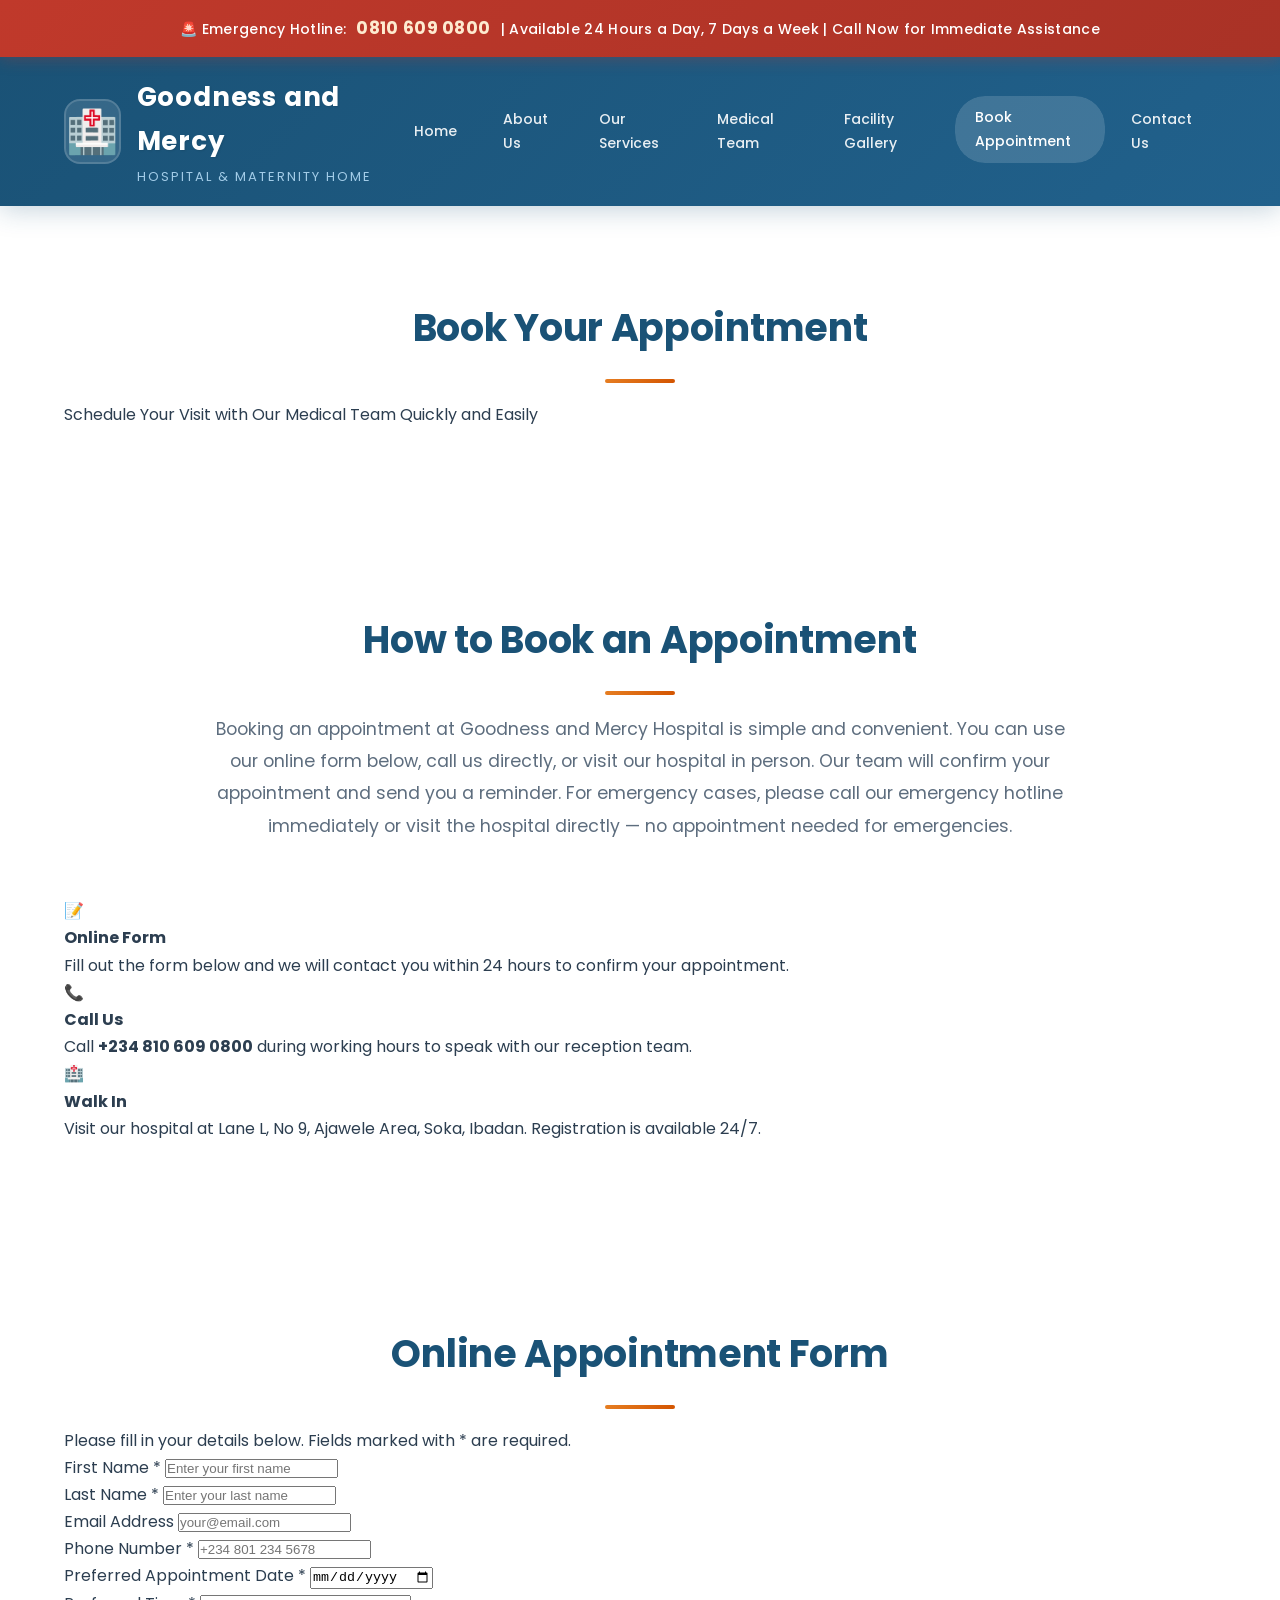
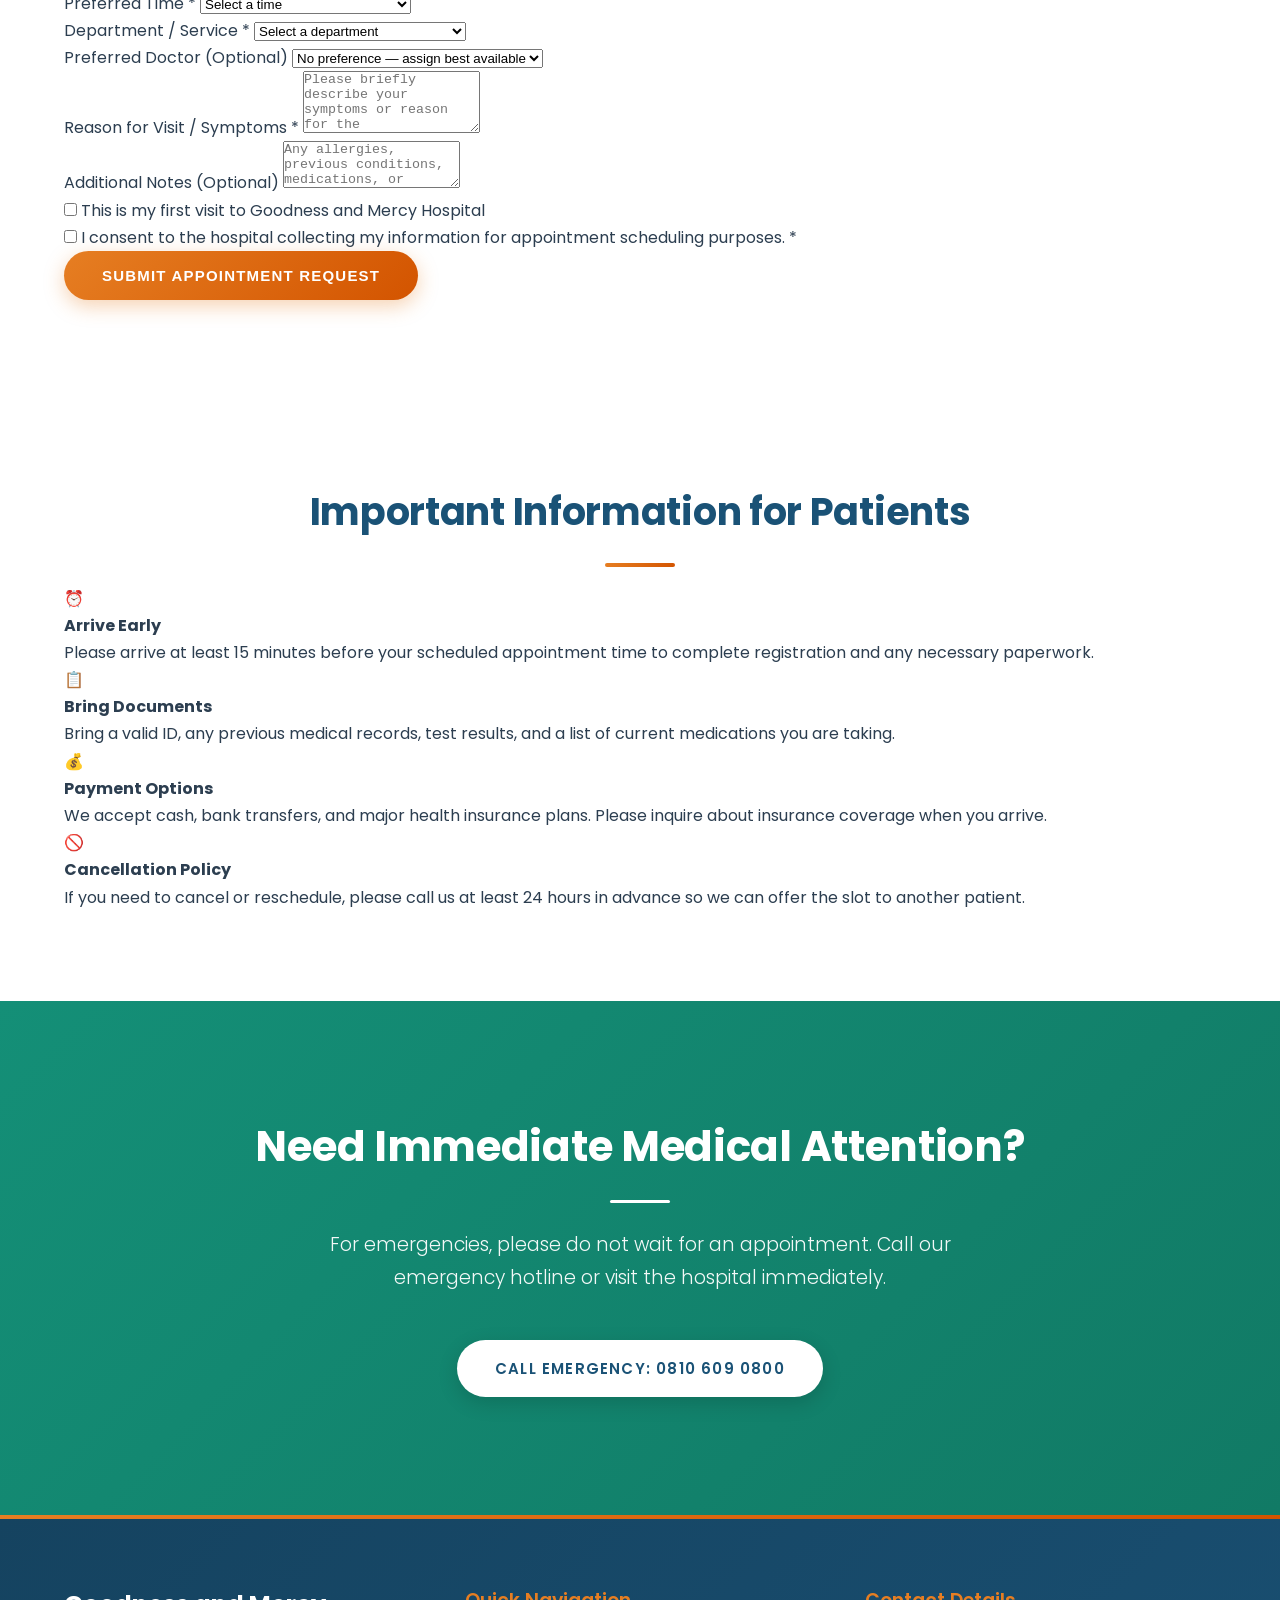
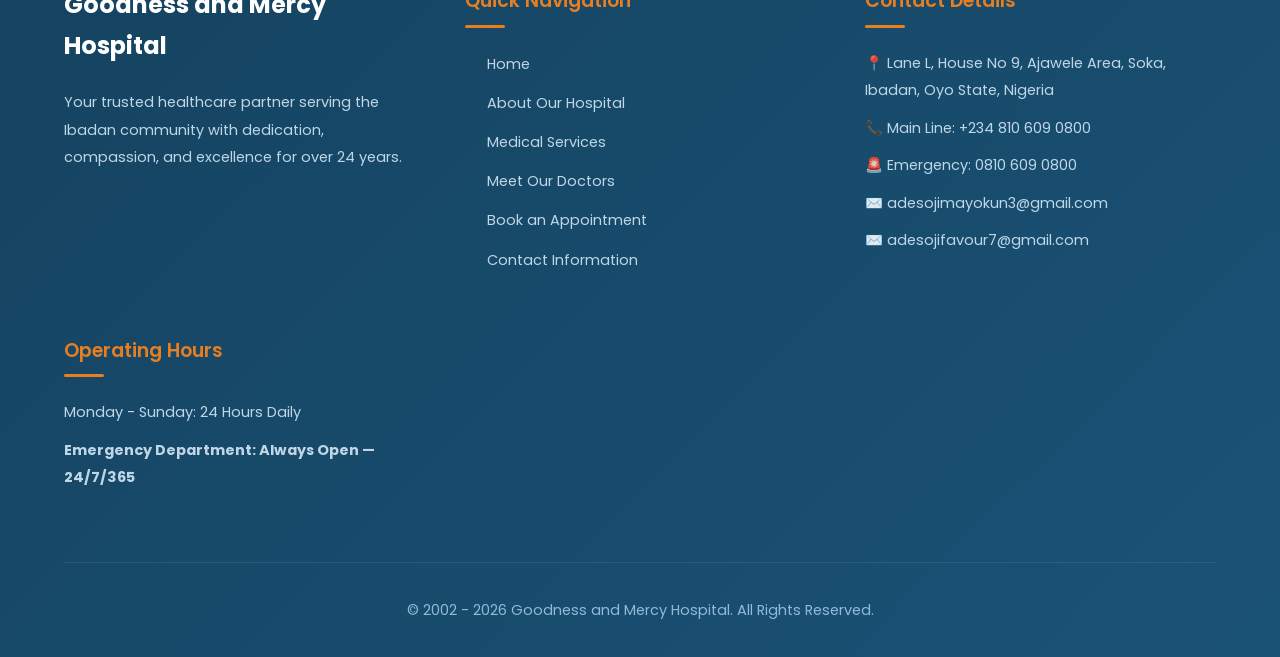
<file: appointment.html>
<!DOCTYPE html>
<html lang="en">
<head>
    <meta charset="UTF-8">
    <meta name="viewport" content="width=device-width, initial-scale=1.0">
    <title>Book Appointment - Goodness and Mercy Hospital | Ibadan, Nigeria</title>
    <meta name="description" content="Book an appointment online at Goodness and Mercy Hospital. Schedule consultations, checkups, maternity visits, and more.">
    <link rel="stylesheet" href="style.css">
    <link href="https://fonts.googleapis.com/css2?family=Poppins:wght@300;400;500;600;700&display=swap" rel="stylesheet">
    
</head>
<body>

    <!-- Emergency Hotline Banner -->
    <div class="emergency-banner">
        <span>🚨 Emergency Hotline: </span>
        <a href="tel:+2348106090800">0810 609 0800</a>
        <span> | Available 24 Hours a Day, 7 Days a Week | Call Now for Immediate Assistance</span>
    </div>

    <!-- Header -->
    <header>
        <div class="logo">
            <div class="logo-icon">🏥</div>
            <div class="logo-text">
                <h1>Goodness and Mercy</h1>
                <p>Hospital & Maternity Home</p>
            </div>
        </div>
        <nav>
            <ul>
                <li><a href="index.html">Home</a></li>
                <li><a href="about.html">About Us</a></li>
                <li><a href="services.html">Our Services</a></li>
                <li><a href="doctors.html">Medical Team</a></li>
                <li><a href="gallery.html">Facility Gallery</a></li>
                <li><a href="appointment.html" class="active">Book Appointment</a></li>
                <li><a href="contact.html">Contact Us</a></li>
            </ul>
        </nav>
        <div class="mobile-menu-btn">☰</div>
    </header>

    <!-- Page Hero -->
    <section class="page-hero appointment-hero">
        <div class="page-hero-content">
            <h2>Book Your Appointment</h2>
            <p>Schedule Your Visit with Our Medical Team Quickly and Easily</p>
        </div>
    </section>

    <!-- Appointment Info -->
    <section class="appointment-info">
        <div class="intro-content">
            <h2>How to Book an Appointment</h2>
            <p class="section-intro">Booking an appointment at Goodness and Mercy Hospital is simple and convenient. You can use our online form below, call us directly, or visit our hospital in person. Our team will confirm your appointment and send you a reminder. For emergency cases, please call our emergency hotline immediately or visit the hospital directly — no appointment needed for emergencies.</p>
        </div>
        <div class="booking-methods">
            <div class="booking-method">
                <div class="method-icon">📝</div>
                <h4>Online Form</h4>
                <p>Fill out the form below and we will contact you within 24 hours to confirm your appointment.</p>
            </div>
            <div class="booking-method">
                <div class="method-icon">📞</div>
                <h4>Call Us</h4>
                <p>Call <strong>+234 810 609 0800</strong> during working hours to speak with our reception team.</p>
            </div>
            <div class="booking-method">
                <div class="method-icon">🏥</div>
                <h4>Walk In</h4>
                <p>Visit our hospital at Lane L, No 9, Ajawele Area, Soka, Ibadan. Registration is available 24/7.</p>
            </div>
        </div>
    </section>

    <!-- Appointment Form -->
    <section class="appointment-form-section">
        <div class="form-container">
            <h2>Online Appointment Form</h2>
            <p class="form-intro">Please fill in your details below. Fields marked with <span class="required">*</span> are required.</p>
            
            <form id="appointmentForm" action="#" method="POST">
                <div class="form-row">
                    <div class="form-group">
                        <label for="firstName">First Name <span class="required">*</span></label>
                        <input type="text" id="firstName" name="firstName" placeholder="Enter your first name" required>
                    </div>
                    <div class="form-group">
                        <label for="lastName">Last Name <span class="required">*</span></label>
                        <input type="text" id="lastName" name="lastName" placeholder="Enter your last name" required>
                    </div>
                </div>

                <div class="form-row">
                    <div class="form-group">
                        <label for="email">Email Address</label>
                        <input type="email" id="email" name="email" placeholder="your@email.com">
                    </div>
                    <div class="form-group">
                        <label for="phone">Phone Number <span class="required">*</span></label>
                        <input type="tel" id="phone" name="phone" placeholder="+234 801 234 5678" required>
                    </div>
                </div>

                <div class="form-row">
                    <div class="form-group">
                        <label for="date">Preferred Appointment Date <span class="required">*</span></label>
                        <input type="date" id="date" name="date" required>
                    </div>
                    <div class="form-group">
                        <label for="time">Preferred Time <span class="required">*</span></label>
                        <select id="time" name="time" required>
                            <option value="">Select a time</option>
                            <option value="morning">Morning (8:00 AM - 12:00 PM)</option>
                            <option value="afternoon">Afternoon (12:00 PM - 4:00 PM)</option>
                            <option value="evening">Evening (4:00 PM - 8:00 PM)</option>
                            <option value="anytime">Anytime (Flexible)</option>
                        </select>
                    </div>
                </div>

                <div class="form-group full-width">
                    <label for="department">Department / Service <span class="required">*</span></label>
                    <select id="department" name="department" required>
                        <option value="">Select a department</option>
                        <option value="general-medicine">General Medicine / Consultation</option>
                        <option value="maternity">Maternity / Antenatal Care</option>
                        <option value="paediatrics">Paediatrics / Child Health</option>
                        <option value="laboratory">Laboratory / Diagnostics</option>
                        <option value="pharmacy">Pharmacy Services</option>
                        <option value="emergency">Emergency Care</option>
                        <option value="dental">Dental Care</option>
                        <option value="eye-care">Eye Care</option>
                        <option value="other">Other (Please specify below)</option>
                    </select>
                </div>

                <div class="form-group full-width">
                    <label for="doctor">Preferred Doctor (Optional)</label>
                    <select id="doctor" name="doctor">
                        <option value="">No preference — assign best available</option>
                        <option value="adesoji-mayokun">Dr. Adesoji Mayokun</option>
                        <option value="adesoji-olamide">Dr. Adesoji Olamide</option>
                        <option value="any-doctor">Any Available Doctor</option>
                    </select>
                </div>

                <div class="form-group full-width">
                    <label for="symptoms">Reason for Visit / Symptoms <span class="required">*</span></label>
                    <textarea id="symptoms" name="symptoms" rows="4" placeholder="Please briefly describe your symptoms or reason for the appointment..." required></textarea>
                </div>

                <div class="form-group full-width">
                    <label for="notes">Additional Notes (Optional)</label>
                    <textarea id="notes" name="notes" rows="3" placeholder="Any allergies, previous conditions, medications, or special requests..."></textarea>
                </div>

                <div class="form-group checkbox-group">
                    <label class="checkbox-label">
                        <input type="checkbox" name="firstVisit" value="yes">
                        <span>This is my first visit to Goodness and Mercy Hospital</span>
                    </label>
                </div>

                <div class="form-group checkbox-group">
                    <label class="checkbox-label">
                        <input type="checkbox" name="consent" required>
                        <span>I consent to the hospital collecting my information for appointment scheduling purposes. <span class="required">*</span></span>
                    </label>
                </div>

                <button type="submit" class="btn btn-primary btn-submit">Submit Appointment Request</button>
            </form>

            <div id="formSuccess" class="form-success" style="display: none;">
                <div class="success-icon">✅</div>
                <h3>Appointment Request Submitted!</h3>
                <p>Thank you for choosing Goodness and Mercy Hospital. Our team will review your request and contact you within 24 hours at the phone number you provided to confirm your appointment details.</p>
                <p><strong>What happens next:</strong></p>
                <ul>
                    <li>We will call you to confirm the date and time</li>
                    <li>You will receive an appointment reminder via SMS</li>
                    <li>Please arrive 15 minutes before your scheduled time</li>
                    <li>Bring any previous medical records if available</li>
                </ul>
                <a href="index.html" class="btn btn-primary">Return to Home</a>
            </div>
        </div>
    </section>

    <!-- Important Notes -->
    <section class="appointment-notes">
        <h2>Important Information for Patients</h2>
        <div class="notes-grid">
            <div class="note-card">
                <div class="note-icon">⏰</div>
                <h4>Arrive Early</h4>
                <p>Please arrive at least 15 minutes before your scheduled appointment time to complete registration and any necessary paperwork.</p>
            </div>
            <div class="note-card">
                <div class="note-icon">📋</div>
                <h4>Bring Documents</h4>
                <p>Bring a valid ID, any previous medical records, test results, and a list of current medications you are taking.</p>
            </div>
            <div class="note-card">
                <div class="note-icon">💰</div>
                <h4>Payment Options</h4>
                <p>We accept cash, bank transfers, and major health insurance plans. Please inquire about insurance coverage when you arrive.</p>
            </div>
            <div class="note-card">
                <div class="note-icon">🚫</div>
                <h4>Cancellation Policy</h4>
                <p>If you need to cancel or reschedule, please call us at least 24 hours in advance so we can offer the slot to another patient.</p>
            </div>
        </div>
    </section>

    <!-- CTA -->
    <section class="cta">
        <h2>Need Immediate Medical Attention?</h2>
        <p>For emergencies, please do not wait for an appointment. Call our emergency hotline or visit the hospital immediately.</p>
        <a href="tel:+2348106090800" class="btn btn-white">Call Emergency: 0810 609 0800</a>
    </section>

    <!-- Footer -->
    <footer>
        <div class="footer-content">
            <div class="footer-section">
                <h3>Goodness and Mercy Hospital</h3>
                <p>Your trusted healthcare partner serving the Ibadan community with dedication, compassion, and excellence for over 24 years.</p>
            </div>
            <div class="footer-section">
                <h4>Quick Navigation</h4>
                <ul>
                    <li><a href="index.html">Home</a></li>
                    <li><a href="about.html">About Our Hospital</a></li>
                    <li><a href="services.html">Medical Services</a></li>
                    <li><a href="doctors.html">Meet Our Doctors</a></li>
                    <li><a href="appointment.html">Book an Appointment</a></li>
                    <li><a href="contact.html">Contact Information</a></li>
                </ul>
            </div>
            <div class="footer-section">
                <h4>Contact Details</h4>
                <p>📍 Lane L, House No 9, Ajawele Area, Soka, Ibadan, Oyo State, Nigeria</p>
                <p>📞 Main Line: +234 810 609 0800</p>
                <p>🚨 Emergency: 0810 609 0800</p>
                <p>✉️ adesojimayokun3@gmail.com</p>
                <p>✉️ adesojifavour7@gmail.com</p>
            </div>
            <div class="footer-section">
                <h4>Operating Hours</h4>
                <p>Monday - Sunday: 24 Hours Daily</p>
                <p><strong>Emergency Department: Always Open — 24/7/365</strong></p>
            </div>
        </div>
        <div class="footer-bottom">
            <p>© 2002 - 2026 Goodness and Mercy Hospital. All Rights Reserved.</p>
        </div>
    </footer>

    <script src="js/main.js"></script>
</body>
</html>
</file>
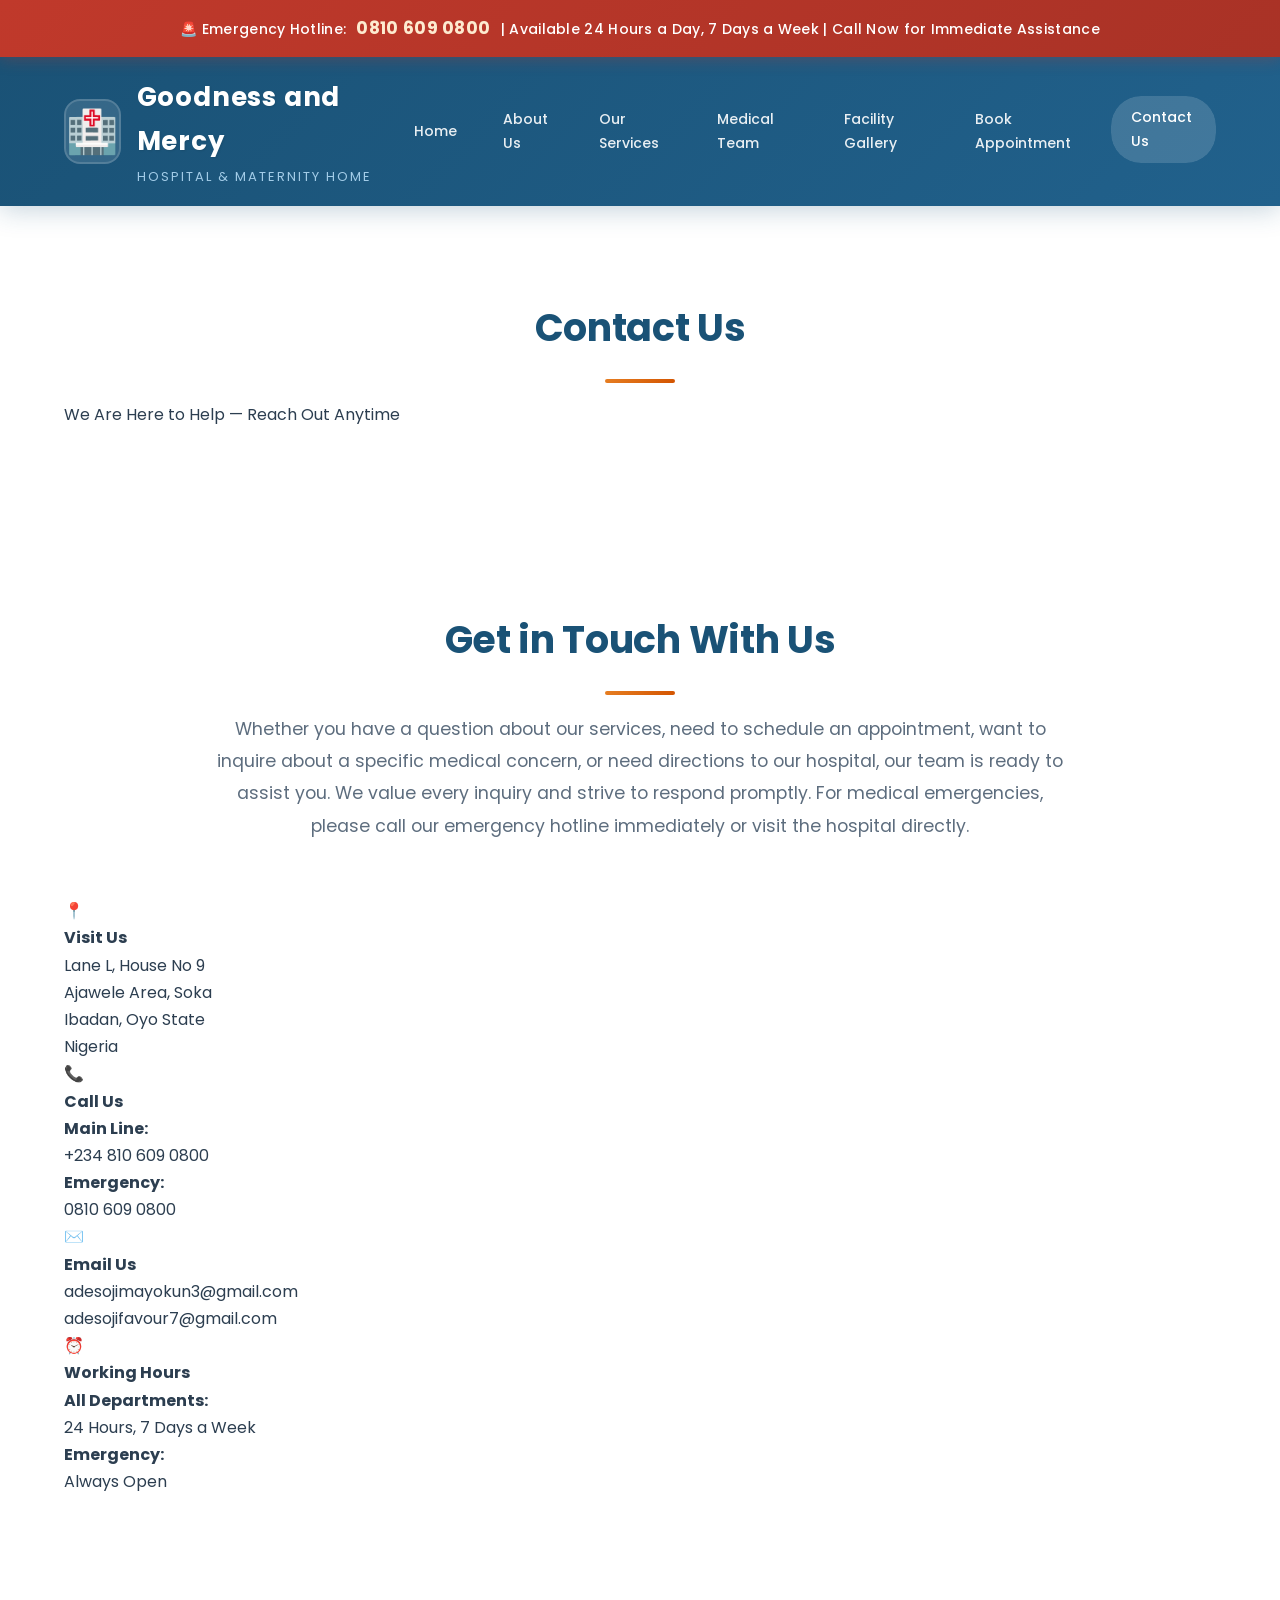
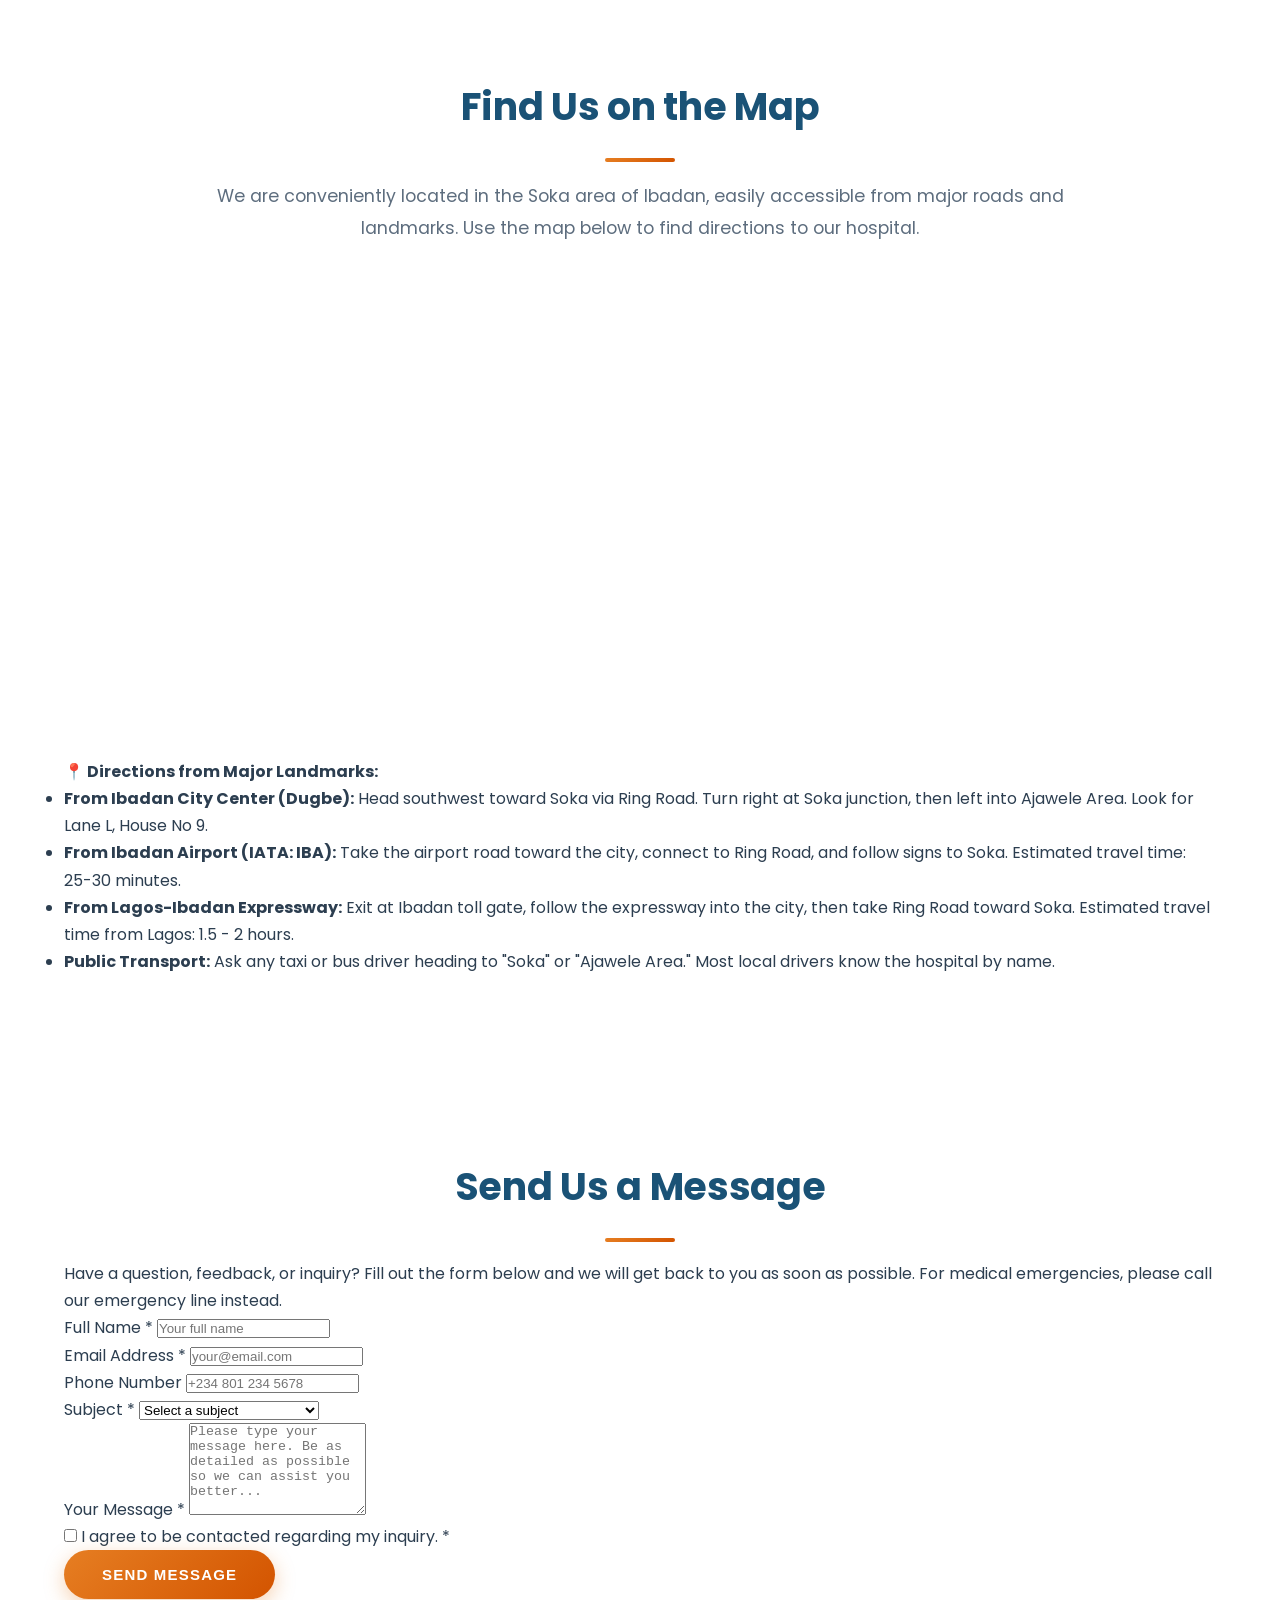
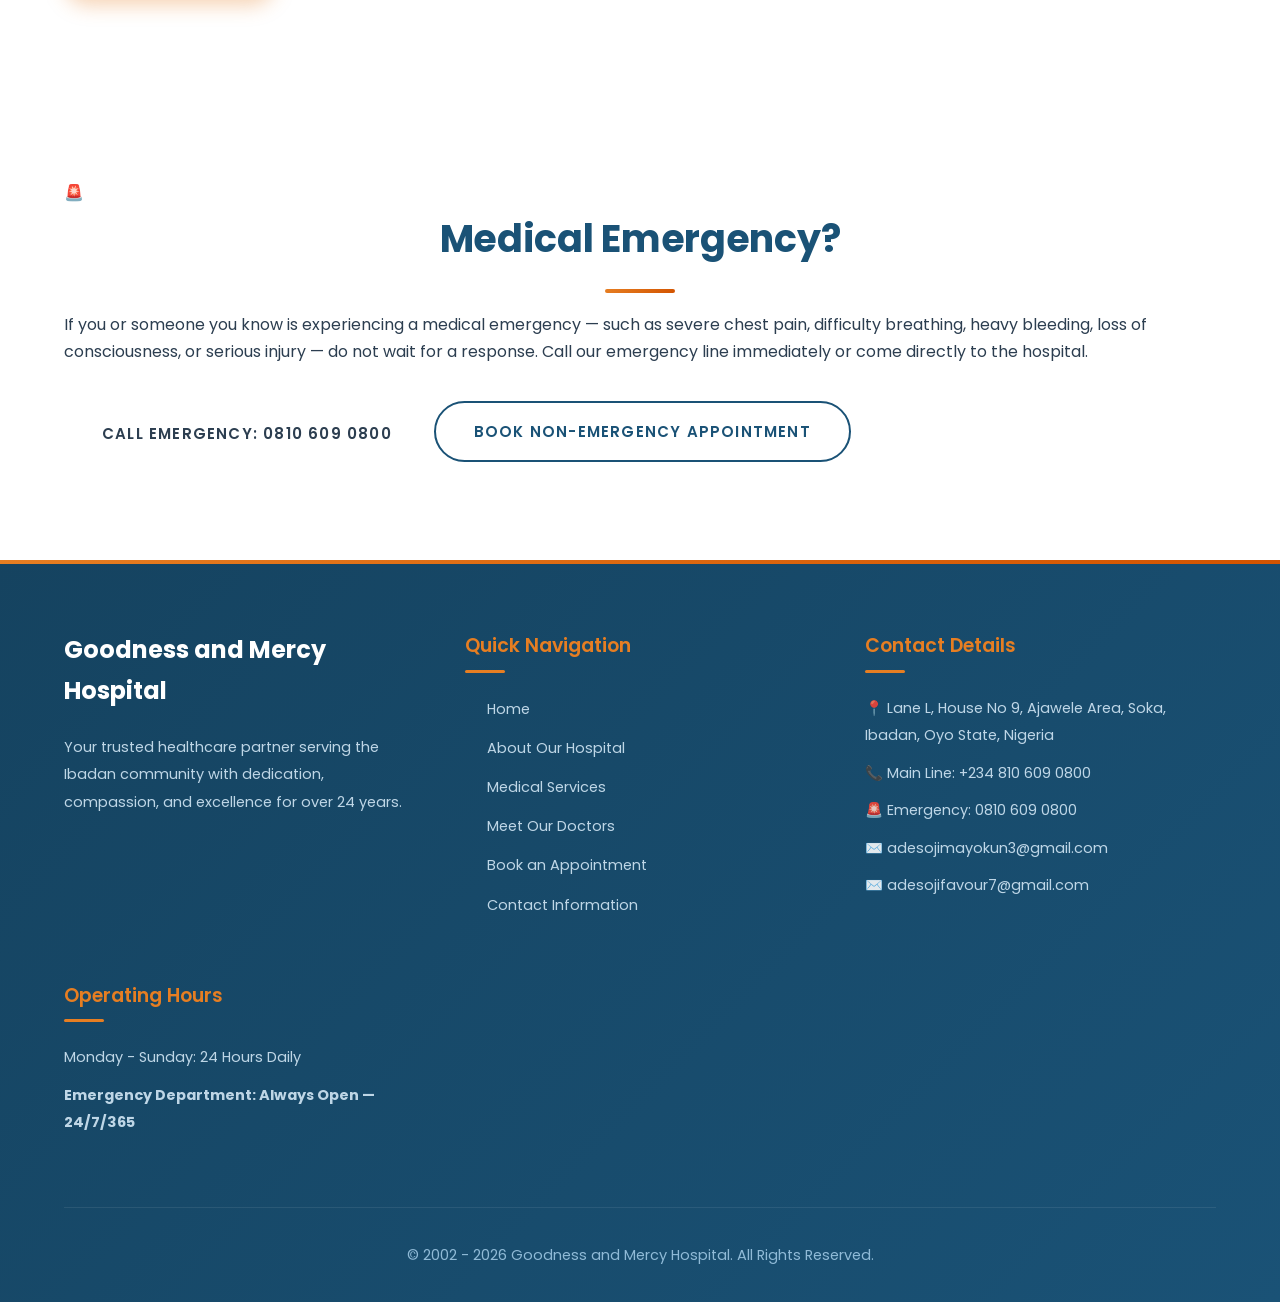
<file: contact.html>
<!DOCTYPE html>
<html lang="en">
<head>
    <meta charset="UTF-8">
    <meta name="viewport" content="width=device-width, initial-scale=1.0">
    <title>Contact Us - Goodness and Mercy Hospital | Ibadan, Nigeria</title>
    <meta name="description" content="Contact Goodness and Mercy Hospital in Ibadan, Nigeria. Find our address, phone numbers, email, working hours, and location map.">
    <link rel="stylesheet" href="style.css">
    <link href="https://fonts.googleapis.com/css2?family=Poppins:wght@300;400;500;600;700&display=swap" rel="stylesheet">
</head>
<body>

    <!-- Emergency Hotline Banner -->
    <div class="emergency-banner">
        <span>🚨 Emergency Hotline: </span>
        <a href="tel:+2348106090800">0810 609 0800</a>
        <span> | Available 24 Hours a Day, 7 Days a Week | Call Now for Immediate Assistance</span>
    </div>

    <!-- Header -->
    <header>
        <div class="logo">
            <div class="logo-icon">🏥</div>
            <div class="logo-text">
                <h1>Goodness and Mercy</h1>
                <p>Hospital & Maternity Home</p>
            </div>
        </div>
        <nav>
            <ul>
                <li><a href="index.html">Home</a></li>
                <li><a href="about.html">About Us</a></li>
                <li><a href="services.html">Our Services</a></li>
                <li><a href="doctors.html">Medical Team</a></li>
                <li><a href="gallery.html">Facility Gallery</a></li>
                <li><a href="appointment.html">Book Appointment</a></li>
                <li><a href="contact.html" class="active">Contact Us</a></li>
            </ul>
        </nav>
        <div class="mobile-menu-btn">☰</div>
    </header>

    <!-- Page Hero -->
    <section class="page-hero contact-hero">
        <div class="page-hero-content">
            <h2>Contact Us</h2>
            <p>We Are Here to Help — Reach Out Anytime</p>
        </div>
    </section>

    <!-- Contact Information -->
    <section class="contact-info-section">
        <div class="intro-content">
            <h2>Get in Touch With Us</h2>
            <p class="section-intro">Whether you have a question about our services, need to schedule an appointment, want to inquire about a specific medical concern, or need directions to our hospital, our team is ready to assist you. We value every inquiry and strive to respond promptly. For medical emergencies, please call our emergency hotline immediately or visit the hospital directly.</p>
        </div>
        
        <div class="contact-cards">
            <div class="contact-card">
                <div class="contact-icon">📍</div>
                <h4>Visit Us</h4>
                <p>Lane L, House No 9</p>
                <p>Ajawele Area, Soka</p>
                <p>Ibadan, Oyo State</p>
                <p>Nigeria</p>
            </div>
            <div class="contact-card">
                <div class="contact-icon">📞</div>
                <h4>Call Us</h4>
                <p><strong>Main Line:</strong></p>
                <p><a href="tel:+2348106090800">+234 810 609 0800</a></p>
                <p><strong>Emergency:</strong></p>
                <p><a href="tel:+2348106090800">0810 609 0800</a></p>
            </div>
            <div class="contact-card">
                <div class="contact-icon">✉️</div>
                <h4>Email Us</h4>
                <p><a href="mailto:adesojimayokun3@gmail.com">adesojimayokun3@gmail.com</a></p>
                <p><a href="mailto:adesojifavour7@gmail.com">adesojifavour7@gmail.com</a></p>
            </div>
            <div class="contact-card">
                <div class="contact-icon">⏰</div>
                <h4>Working Hours</h4>
                <p><strong>All Departments:</strong></p>
                <p>24 Hours, 7 Days a Week</p>
                <p><strong>Emergency:</strong></p>
                <p>Always Open</p>
            </div>
        </div>
    </section>

    <!-- Map Section -->
    <section class="map-section">
        <h2>Find Us on the Map</h2>
        <p class="section-intro">We are conveniently located in the Soka area of Ibadan, easily accessible from major roads and landmarks. Use the map below to find directions to our hospital.</p>
        <div class="map-container">
            <iframe 
                src="https://www.google.com/maps/embed?pb=!1m18!1m12!1m3!1d126093.78227968609!2d3.8037477!3d7.3775!2m3!1f0!2f0!3f0!3m2!1i1024!2i768!4f13.1!3m3!1m2!1s0x10398d77eeff086f%3A0x3b33e0f87e292e34!2sIbadan%2C%20Nigeria!5e0!3m2!1sen!2sng!4v1700000000000!5m2!1sen!2sng" 
                width="100%" 
                height="450" 
                style="border:0; border-radius: 20px;" 
                allowfullscreen="" 
                loading="lazy" 
                referrerpolicy="no-referrer-when-downgrade"
                title="Goodness and Mercy Hospital Location - Ibadan, Nigeria">
            </iframe>
        </div>
        <div class="directions-info">
            <h4>📍 Directions from Major Landmarks:</h4>
            <ul>
                <li><strong>From Ibadan City Center (Dugbe):</strong> Head southwest toward Soka via Ring Road. Turn right at Soka junction, then left into Ajawele Area. Look for Lane L, House No 9.</li>
                <li><strong>From Ibadan Airport (IATA: IBA):</strong> Take the airport road toward the city, connect to Ring Road, and follow signs to Soka. Estimated travel time: 25-30 minutes.</li>
                <li><strong>From Lagos-Ibadan Expressway:</strong> Exit at Ibadan toll gate, follow the expressway into the city, then take Ring Road toward Soka. Estimated travel time from Lagos: 1.5 - 2 hours.</li>
                <li><strong>Public Transport:</strong> Ask any taxi or bus driver heading to "Soka" or "Ajawele Area." Most local drivers know the hospital by name.</li>
            </ul>
        </div>
    </section>

    <!-- Contact Form -->
    <section class="contact-form-section alt-bg">
        <div class="form-container">
            <h2>Send Us a Message</h2>
            <p class="form-intro">Have a question, feedback, or inquiry? Fill out the form below and we will get back to you as soon as possible. For medical emergencies, please call our emergency line instead.</p>
            
            <form id="contactForm" action="#" method="POST">
                <div class="form-row">
                    <div class="form-group">
                        <label for="contactName">Full Name <span class="required">*</span></label>
                        <input type="text" id="contactName" name="contactName" placeholder="Your full name" required>
                    </div>
                    <div class="form-group">
                        <label for="contactEmail">Email Address <span class="required">*</span></label>
                        <input type="email" id="contactEmail" name="contactEmail" placeholder="your@email.com" required>
                    </div>
                </div>

                <div class="form-row">
                    <div class="form-group">
                        <label for="contactPhone">Phone Number</label>
                        <input type="tel" id="contactPhone" name="contactPhone" placeholder="+234 801 234 5678">
                    </div>
                    <div class="form-group">
                        <label for="contactSubject">Subject <span class="required">*</span></label>
                        <select id="contactSubject" name="contactSubject" required>
                            <option value="">Select a subject</option>
                            <option value="appointment">Appointment Inquiry</option>
                            <option value="general">General Question</option>
                            <option value="services">Service Information</option>
                            <option value="feedback">Feedback / Complaint</option>
                            <option value="partnership">Partnership / Collaboration</option>
                            <option value="career">Career / Job Application</option>
                            <option value="other">Other</option>
                        </select>
                    </div>
                </div>

                <div class="form-group full-width">
                    <label for="contactMessage">Your Message <span class="required">*</span></label>
                    <textarea id="contactMessage" name="contactMessage" rows="6" placeholder="Please type your message here. Be as detailed as possible so we can assist you better..." required></textarea>
                </div>

                <div class="form-group checkbox-group">
                    <label class="checkbox-label">
                        <input type="checkbox" name="contactConsent" required>
                        <span>I agree to be contacted regarding my inquiry. <span class="required">*</span></span>
                    </label>
                </div>

                <button type="submit" class="btn btn-primary btn-submit">Send Message</button>
            </form>

            <div id="contactSuccess" class="form-success" style="display: none;">
                <div class="success-icon">✅</div>
                <h3>Message Sent Successfully!</h3>
                <p>Thank you for reaching out to Goodness and Mercy Hospital. We have received your message and will respond within 24-48 hours. If your matter is urgent, please call us directly at <strong>+234 810 609 0800</strong>.</p>
                <a href="index.html" class="btn btn-primary">Return to Home</a>
            </div>
        </div>
    </section>

    <!-- Emergency Notice -->
    <section class="emergency-notice">
        <div class="emergency-content">
            <div class="emergency-icon-big">🚨</div>
            <h2>Medical Emergency?</h2>
            <p>If you or someone you know is experiencing a medical emergency — such as severe chest pain, difficulty breathing, heavy bleeding, loss of consciousness, or serious injury — do not wait for a response. Call our emergency line immediately or come directly to the hospital.</p>
            <div class="emergency-buttons">
                <a href="tel:+2348106090800" class="btn btn-emergency">Call Emergency: 0810 609 0800</a>
                <a href="appointment.html" class="btn btn-outline">Book Non-Emergency Appointment</a>
            </div>
        </div>
    </section>

    <!-- Footer -->
    <footer>
        <div class="footer-content">
            <div class="footer-section">
                <h3>Goodness and Mercy Hospital</h3>
                <p>Your trusted healthcare partner serving the Ibadan community with dedication, compassion, and excellence for over 24 years.</p>
            </div>
            <div class="footer-section">
                <h4>Quick Navigation</h4>
                <ul>
                    <li><a href="index.html">Home</a></li>
                    <li><a href="about.html">About Our Hospital</a></li>
                    <li><a href="services.html">Medical Services</a></li>
                    <li><a href="doctors.html">Meet Our Doctors</a></li>
                    <li><a href="appointment.html">Book an Appointment</a></li>
                    <li><a href="contact.html">Contact Information</a></li>
                </ul>
            </div>
            <div class="footer-section">
                <h4>Contact Details</h4>
                <p>📍 Lane L, House No 9, Ajawele Area, Soka, Ibadan, Oyo State, Nigeria</p>
                <p>📞 Main Line: +234 810 609 0800</p>
                <p>🚨 Emergency: 0810 609 0800</p>
                <p>✉️ adesojimayokun3@gmail.com</p>
                <p>✉️ adesojifavour7@gmail.com</p>
            </div>
            <div class="footer-section">
                <h4>Operating Hours</h4>
                <p>Monday - Sunday: 24 Hours Daily</p>
                <p><strong>Emergency Department: Always Open — 24/7/365</strong></p>
            </div>
        </div>
        <div class="footer-bottom">
            <p>© 2002 - 2026 Goodness and Mercy Hospital. All Rights Reserved.</p>
        </div>
    </footer>

    <script src="js/main.js"></script>
</body>
</html>
</file>
<file: style.css>
/* ============================================
   GOODNESS AND MERCY HOSPITAL - PROFESSIONAL STYLESHEET
   
   Color Psychology for Healthcare:
   - Primary Blue: #1a5276 (Trust, calm, professionalism)
   - Medical Teal: #148f77 (Healing, cleanliness, renewal)
   - Warm Coral: #e67e22 (Care, warmth, energy)
   - Pure White: #ffffff (Cleanliness, purity)
   - Soft Gray: #f4f6f7 (Comfort, neutrality)
   - Dark Text: #2c3e50 (Readability, authority)
   ============================================ */

/* ========== CSS RESET & BASE ========== */
*,
*::before,
*::after {
    margin: 0;
    padding: 0;
    box-sizing: border-box;
}

html {
    scroll-behavior: smooth;
    font-size: 16px;
}

body {
    font-family: 'Poppins', 'Segoe UI', Tahoma, Geneva, Verdana, sans-serif;
    line-height: 1.7;
    color: #2c3e50;
    background-color: #ffffff;
    -webkit-font-smoothing: antialiased;
    -moz-osx-font-smoothing: grayscale;
}

a {
    text-decoration: none;
    color: inherit;
    transition: all 0.3s cubic-bezier(0.4, 0, 0.2, 1);
}

img {
    max-width: 100%;
    height: auto;
    display: block;
}

/* ========== EMERGENCY BANNER ========== */
.emergency-banner {
    background: linear-gradient(135deg, #c0392b 0%, #a93226 100%);
    color: #ffffff;
    text-align: center;
    padding: 14px 20px;
    font-size: 14px;
    font-weight: 500;
    letter-spacing: 0.3px;
    position: sticky;
    top: 0;
    z-index: 1000;
    box-shadow: 0 2px 15px rgba(192, 57, 43, 0.3);
}

.emergency-banner a {
    color: #fdebd0;
    font-weight: 700;
    font-size: 17px;
    margin: 0 6px;
    display: inline-block;
}

.emergency-banner a:hover {
    color: #ffffff;
    text-decoration: underline;
    transform: scale(1.05);
}

/* ========== HEADER & NAVIGATION ========== */
header {
    background: linear-gradient(135deg, #1a5276 0%, #21618c 100%);
    color: #ffffff;
    padding: 18px 5%;
    display: flex;
    justify-content: space-between;
    align-items: center;
    position: relative;
    box-shadow: 0 4px 25px rgba(26, 82, 118, 0.25);
}

.logo {
    display: flex;
    align-items: center;
    gap: 16px;
}

.logo-icon {
    font-size: 42px;
    background: rgba(255, 255, 255, 0.12);
    width: 65px;
    height: 65px;
    display: flex;
    align-items: center;
    justify-content: center;
    border-radius: 16px;
    backdrop-filter: blur(12px);
    border: 2px solid rgba(255, 255, 255, 0.15);
    transition: all 0.3s ease;
}

.logo-icon:hover {
    background: rgba(255, 255, 255, 0.2);
    transform: rotate(5deg) scale(1.05);
}

.logo-text h1 {
    font-size: 26px;
    font-weight: 700;
    letter-spacing: 0.8px;
    margin-bottom: 3px;
    text-shadow: 1px 1px 2px rgba(0,0,0,0.1);
}

.logo-text p {
    font-size: 13px;
    opacity: 0.92;
    font-weight: 400;
    letter-spacing: 2px;
    text-transform: uppercase;
    color: #aed6f1;
}

nav ul {
    display: flex;
    list-style: none;
    gap: 6px;
    align-items: center;
}

nav ul li a {
    color: rgba(255, 255, 255, 0.9);
    padding: 10px 20px;
    border-radius: 30px;
    font-size: 14px;
    font-weight: 500;
    display: block;
    position: relative;
    overflow: hidden;
}

nav ul li a::before {
    content: '';
    position: absolute;
    top: 0;
    left: 0;
    width: 100%;
    height: 100%;
    background: rgba(255, 255, 255, 0.15);
    border-radius: 30px;
    transform: scaleX(0);
    transform-origin: right;
    transition: transform 0.3s ease;
    z-index: -1;
}

nav ul li a:hover::before,
nav ul li a.active::before {
    transform: scaleX(1);
    transform-origin: left;
}

nav ul li a:hover,
nav ul li a.active {
    color: #ffffff;
    transform: translateY(-2px);
}

.mobile-menu-btn {
    display: none;
    font-size: 28px;
    cursor: pointer;
    padding: 8px;
    border-radius: 8px;
    transition: background 0.3s ease;
    background: transparent;
    border: none;
    color: #ffffff;
}

.mobile-menu-btn:hover {
    background: rgba(255, 255, 255, 0.15);
}

/*.mobile-menu-btn {
    display: none;
    font-size: 28px;
    cursor: pointer;
    padding: 8px;
    border-radius: 8px;
    transition: background 0.3s ease;
}

.mobile-menu-btn:hover {
    background: rgba(255, 255, 255, 0.15);
}*/

/* ========== HERO SECTION ========== */
.hero {
    background: linear-gradient(135deg, rgba(26, 82, 118, 0.92) 0%, rgba(20, 143, 119, 0.88) 100%), 
                url('https://images.unsplash.com/photo-1519494026892-80bbd2d6fd0d?w=1400');
    background-size: cover;
    background-position: center;
    background-attachment: fixed;
    min-height: 650px;
    display: flex;
    align-items: center;
    justify-content: center;
    text-align: center;
    color: #ffffff;
    padding: 100px 20px;
    position: relative;
}

.hero::after {
    content: '';
    position: absolute;
    bottom: 0;
    left: 0;
    right: 0;
    height: 100px;
    background: linear-gradient(to top, rgba(255,255,255,0.1), transparent);
}

.hero-content {
    max-width: 850px;
    animation: fadeInUp 1.2s cubic-bezier(0.4, 0, 0.2, 1);
    position: relative;
    z-index: 1;
}

.hero h2 {
    font-size: 52px;
    font-weight: 700;
    margin-bottom: 25px;
    text-shadow: 2px 2px 8px rgba(0,0,0,0.2);
    line-height: 1.15;
    letter-spacing: -0.5px;
}

.hero .tagline {
    font-size: 21px;
    font-weight: 300;
    margin-bottom: 25px;
    opacity: 0.95;
    line-height: 1.6;
    max-width: 700px;
    margin-left: auto;
    margin-right: auto;
}

.hero .location {
    font-size: 16px;
    margin-bottom: 45px;
    opacity: 0.92;
    background: rgba(255, 255, 255, 0.12);
    display: inline-block;
    padding: 12px 30px;
    border-radius: 50px;
    backdrop-filter: blur(15px);
    border: 1px solid rgba(255, 255, 255, 0.2);
    font-weight: 400;
}

.hero-buttons {
    display: flex;
    gap: 20px;
    justify-content: center;
    flex-wrap: wrap;
}

/* ========== BUTTONS ========== */
.btn {
    display: inline-block;
    padding: 16px 38px;
    border-radius: 50px;
    font-weight: 600;
    font-size: 15px;
    text-transform: uppercase;
    letter-spacing: 1.2px;
    transition: all 0.4s cubic-bezier(0.4, 0, 0.2, 1);
    cursor: pointer;
    border: none;
    position: relative;
    overflow: hidden;
}

.btn::after {
    content: '';
    position: absolute;
    top: 50%;
    left: 50%;
    width: 0;
    height: 0;
    background: rgba(255, 255, 255, 0.2);
    border-radius: 50%;
    transform: translate(-50%, -50%);
    transition: width 0.6s ease, height 0.6s ease;
}

.btn:hover::after {
    width: 300px;
    height: 300px;
}

.btn-primary {
    background: linear-gradient(135deg, #e67e22 0%, #d35400 100%);
    color: #ffffff;
    box-shadow: 0 6px 20px rgba(230, 126, 34, 0.35);
}

.btn-primary:hover {
    transform: translateY(-4px) scale(1.02);
    box-shadow: 0 12px 35px rgba(230, 126, 34, 0.5);
}

.btn-secondary {
    background: rgba(255, 255, 255, 0.15);
    color: #ffffff;
    border: 2px solid rgba(255, 255, 255, 0.4);
    backdrop-filter: blur(15px);
}

.btn-secondary:hover {
    background: rgba(255, 255, 255, 0.25);
    border-color: rgba(255, 255, 255, 0.8);
    transform: translateY(-4px);
}

.btn-outline {
    background: transparent;
    color: #1a5276;
    border: 2.5px solid #1a5276;
    margin-top: 35px;
}

.btn-outline:hover {
    background: #1a5276;
    color: #ffffff;
    transform: translateY(-4px);
    box-shadow: 0 8px 25px rgba(26, 82, 118, 0.3);
}

.btn-white {
    background: #ffffff;
    color: #1a5276;
    box-shadow: 0 6px 20px rgba(0, 0, 0, 0.15);
}

.btn-white:hover {
    transform: translateY(-4px);
    box-shadow: 0 12px 35px rgba(0, 0, 0, 0.25);
    background: #f8f9fa;
}

/* ========== SECTIONS GENERAL ========== */
section {
    padding: 90px 5%;
}

section h2 {
    font-size: 38px;
    color: #1a5276;
    text-align: center;
    margin-bottom: 18px;
    font-weight: 700;
    position: relative;
    letter-spacing: -0.3px;
}

section h2::after {
    content: '';
    display: block;
    width: 70px;
    height: 4px;
    background: linear-gradient(135deg, #e67e22 0%, #d35400 100%);
    margin: 18px auto 0;
    border-radius: 3px;
}

.section-intro {
    text-align: center;
    max-width: 850px;
    margin: 0 auto 55px;
    font-size: 17.5px;
    color: #5d6d7e;
    line-height: 1.85;
    font-weight: 400;
}

/* ========== SERVICES PREVIEW ========== */
.services-preview {
    background: #f4f6f7;
}

.services-grid {
    display: grid;
    grid-template-columns: repeat(auto-fit, minmax(320px, 1fr));
    gap: 35px;
    max-width: 1300px;
    margin: 0 auto;
}

.service-card {
    background: #ffffff;
    padding: 45px 35px;
    border-radius: 24px;
    text-align: center;
    box-shadow: 0 8px 30px rgba(0, 0, 0, 0.06);
    transition: all 0.4s cubic-bezier(0.4, 0, 0.2, 1);
    border-bottom: 5px solid transparent;
    position: relative;
    overflow: hidden;
}

.service-card::before {
    content: '';
    position: absolute;
    top: 0;
    left: 0;
    width: 100%;
    height: 5px;
    background: linear-gradient(135deg, #e67e22 0%, #d35400 100%);
    transform: scaleX(0);
    transform-origin: left;
    transition: transform 0.4s ease;
}

.service-card:hover {
    transform: translateY(-12px);
    box-shadow: 0 20px 50px rgba(0, 0, 0, 0.1);
    border-bottom-color: #e67e22;
}

.service-card:hover::before {
    transform: scaleX(1);
}

.service-icon {
    font-size: 55px;
    margin-bottom: 25px;
    display: block;
    transition: transform 0.3s ease;
}

.service-card:hover .service-icon {
    transform: scale(1.15) rotate(-5deg);
}

.service-card h3 {
    font-size: 21px;
    color: #1a5276;
    margin-bottom: 18px;
    font-weight: 600;
}

.service-card p {
    font-size: 15.5px;
    color: #5d6d7e;
    line-height: 1.75;
}

/* ========== ABOUT PREVIEW ========== */
.about-preview {
    display: grid;
    grid-template-columns: 1fr 1fr;
    gap: 70px;
    align-items: center;
    max-width: 1300px;
    margin: 0 auto;
}

.about-content h2 {
    text-align: left;
}

.about-content h2::after {
    margin: 18px 0 0;
}

.about-content p {
    margin-bottom: 22px;
    font-size: 16.5px;
    line-height: 1.85;
    color: #5d6d7e;
    text-align: justify;
}

.about-image {
    position: relative;
}

.about-image::before {
    content: '';
    position: absolute;
    top: -15px;
    left: -15px;
    width: 100%;
    height: 100%;
    border: 3px solid #e67e22;
    border-radius: 24px;
    z-index: -1;
    opacity: 0.3;
}

.about-image img {
    border-radius: 24px;
    box-shadow: 0 15px 40px rgba(0, 0, 0, 0.12);
    transition: all 0.4s ease;
}

.about-image img:hover {
    transform: scale(1.03) rotate(1deg);
    box-shadow: 0 20px 50px rgba(0, 0, 0, 0.18);
}

/* ========== STATS SECTION ========== */
.stats {
    background: linear-gradient(135deg, #1a5276 0%, #148f77 100%);
    color: #ffffff;
    display: grid;
    grid-template-columns: repeat(auto-fit, minmax(180px, 1fr));
    gap: 50px;
    text-align: center;
    padding: 70px 5%;
    position: relative;
    overflow: hidden;
}

.stats::before {
    content: '';
    position: absolute;
    top: -50%;
    left: -50%;
    width: 200%;
    height: 200%;
    background: radial-gradient(circle, rgba(255,255,255,0.05) 1px, transparent 1px);
    background-size: 30px 30px;
    opacity: 0.5;
}

.stat-item {
    position: relative;
    z-index: 1;
}

.stat-item h3 {
    font-size: 44px;
    font-weight: 700;
    margin-bottom: 12px;
    text-shadow: 2px 2px 4px rgba(0,0,0,0.15);
    background: linear-gradient(135deg, #ffffff 0%, #aed6f1 100%);
    -webkit-background-clip: text;
    -webkit-text-fill-color: transparent;
    background-clip: text;
}

.stat-item p {
    font-size: 14.5px;
    opacity: 0.92;
    font-weight: 400;
    line-height: 1.5;
    color: #d6eaf8;
}

/* ========== WHY CHOOSE US ========== */
.why-choose {
    background: #f4f6f7;
}

.features-grid {
    display: grid;
    grid-template-columns: repeat(auto-fit, minmax(320px, 1fr));
    gap: 35px;
    max-width: 1300px;
    margin: 0 auto;
}

.feature {
    background: #ffffff;
    padding: 40px;
    border-radius: 20px;
    box-shadow: 0 5px 20px rgba(0, 0, 0, 0.05);
    transition: all 0.4s cubic-bezier(0.4, 0, 0.2, 1);
    position: relative;
    overflow: hidden;
}

.feature::after {
    content: '';
    position: absolute;
    bottom: 0;
    left: 0;
    width: 100%;
    height: 4px;
    background: linear-gradient(135deg, #148f77 0%, #1a5276 100%);
    transform: scaleX(0);
    transform-origin: left;
    transition: transform 0.4s ease;
}

.feature:hover {
    transform: translateY(-8px);
    box-shadow: 0 15px 40px rgba(0, 0, 0, 0.1);
}

.feature:hover::after {
    transform: scaleX(1);
}

.feature span {
    font-size: 32px;
    display: block;
    margin-bottom: 18px;
    transition: transform 0.3s ease;
}

.feature:hover span {
    transform: scale(1.2);
}

.feature h4 {
    font-size: 19px;
    color: #1a5276;
    margin-bottom: 14px;
    font-weight: 600;
}

.feature p {
    font-size: 15.5px;
    color: #5d6d7e;
    line-height: 1.7;
}

/* ========== TESTIMONIALS ========== */
.testimonials {
    background: #ffffff;
}

.testimonial-grid {
    display: grid;
    grid-template-columns: repeat(auto-fit, minmax(320px, 1fr));
    gap: 35px;
    max-width: 1300px;
    margin: 0 auto;
}

.testimonial-card {
    background: linear-gradient(135deg, #f8f9fa 0%, #ffffff 100%);
    padding: 45px 35px;
    border-radius: 24px;
    border-left: 6px solid #e67e22;
    box-shadow: 0 8px 30px rgba(0, 0, 0, 0.06);
    transition: all 0.4s cubic-bezier(0.4, 0, 0.2, 1);
    position: relative;
}

.testimonial-card::before {
    content: '"';
    position: absolute;
    top: 20px;
    right: 30px;
    font-size: 80px;
    color: #e67e22;
    opacity: 0.15;
    font-family: Georgia, serif;
    line-height: 1;
}

.testimonial-card:hover {
    transform: translateY(-8px);
    box-shadow: 0 15px 40px rgba(0, 0, 0, 0.1);
    border-left-width: 10px;
}

.testimonial-card p {
    font-size: 16.5px;
    font-style: italic;
    color: #5d6d7e;
    line-height: 1.85;
    margin-bottom: 25px;
    position: relative;
    z-index: 1;
}

.testimonial-card h4 {
    color: #1a5276;
    font-weight: 600;
    font-size: 15.5px;
    display: flex;
    align-items: center;
    gap: 10px;
}

.testimonial-card h4::before {
    content: '';
    display: inline-block;
    width: 30px;
    height: 3px;
    background: #e67e22;
    border-radius: 2px;
}

/* ========== CTA SECTION ========== */
.cta {
    background: linear-gradient(135deg, #148f77 0%, #117a65 100%);
    color: #ffffff;
    text-align: center;
    padding: 110px 20px;
    position: relative;
    overflow: hidden;
}

.cta::before {
    content: '';
    position: absolute;
    top: 0;
    left: 0;
    right: 0;
    bottom: 0;
    background: url('https://images.unsplash.com/photo-1579684385127-1ef15d508118?w=800');
    background-size: cover;
    opacity: 0.08;
    background-position: center;
}

.cta h2 {
    color: #ffffff;
    font-size: 42px;
    margin-bottom: 25px;
    position: relative;
    z-index: 1;
}

.cta h2::after {
    background: #ffffff;
    width: 60px;
    height: 3px;
}

.cta p {
    font-size: 19px;
    max-width: 650px;
    margin: 0 auto 45px;
    opacity: 0.95;
    line-height: 1.75;
    position: relative;
    z-index: 1;
    font-weight: 300;
}

/* ========== FOOTER ========== */
footer {
    background: linear-gradient(135deg, #154360 0%, #1a5276 100%);
    color: #ffffff;
    padding: 70px 5% 0;
    position: relative;
}

footer::before {
    content: '';
    position: absolute;
    top: 0;
    left: 0;
    right: 0;
    height: 4px;
    background: linear-gradient(135deg, #e67e22 0%, #d35400 100%);
}

.footer-content {
    display: grid;
    grid-template-columns: repeat(auto-fit, minmax(260px, 1fr));
    gap: 50px;
    max-width: 1300px;
    margin: 0 auto;
    position: relative;
    z-index: 1;
}

.footer-section h3 {
    font-size: 24px;
    margin-bottom: 22px;
    font-weight: 700;
    color: #ffffff;
}

.footer-section h4 {
    font-size: 19px;
    margin-bottom: 22px;
    color: #e67e22;
    font-weight: 600;
    position: relative;
    padding-bottom: 10px;
}

.footer-section h4::after {
    content: '';
    position: absolute;
    bottom: 0;
    left: 0;
    width: 40px;
    height: 3px;
    background: #e67e22;
    border-radius: 2px;
}

.footer-section p {
    font-size: 14.5px;
    line-height: 1.9;
    opacity: 0.88;
    margin-bottom: 10px;
    color: #d6eaf8;
}

.footer-section ul {
    list-style: none;
}

.footer-section ul li {
    margin-bottom: 12px;
}

.footer-section ul li a {
    opacity: 0.88;
    font-size: 14.5px;
    display: inline-flex;
    align-items: center;
    gap: 8px;
    color: #d6eaf8;
    transition: all 0.3s ease;
}

.footer-section ul li a::before {
    content: '→';
    opacity: 0;
    transform: translateX(-10px);
    transition: all 0.3s ease;
    color: #e67e22;
}

.footer-section ul li a:hover {
    opacity: 1;
    color: #e67e22;
    transform: translateX(5px);
}

.footer-section ul li a:hover::before {
    opacity: 1;
    transform: translateX(0);
}

.footer-bottom {
    text-align: center;
    padding: 35px;
    margin-top: 60px;
    border-top: 1px solid rgba(255, 255, 255, 0.1);
    font-size: 14.5px;
    opacity: 0.8;
    color: #aed6f1;
    position: relative;
    z-index: 1;
}

/* ========== ANIMATIONS ========== */
@keyframes fadeInUp {
    from {
        opacity: 0;
        transform: translateY(40px);
    }
    to {
        opacity: 1;
        transform: translateY(0);
    }
}

@keyframes pulse {
    0%, 100% {
        transform: scale(1);
    }
    50% {
        transform: scale(1.05);
    }
}

/* ========== RESPONSIVE DESIGN ========== */
@media (max-width: 1024px) {
    .about-preview {
        gap: 50px;
    }
    
    .hero h2 {
        font-size: 44px;
    }
}

@media (max-width: 768px) {
    .mobile-menu-btn {
        display: block;
    }
    
    nav ul {
        display: none;
        position: absolute;
        top: 100%;
        left: 0;
        right: 0;
        background: linear-gradient(135deg, #1a5276 0%, #21618c 100%);
        flex-direction: column;
        padding: 25px;
        gap: 5px;
        box-shadow: 0 10px 30px rgba(0,0,0,0.2);
    }
    
    nav ul.active {
        display: flex;
    }
    
    nav ul li a {
        padding: 14px 20px;
        font-size: 16px;
    }
    
    .hero h2 {
        font-size: 34px;
    }
    
    .hero .tagline {
        font-size: 17px;
    }
    
    .about-preview {
        grid-template-columns: 1fr;
    }
    
    .about-content h2 {
        text-align: center;
    }
    
    .about-content h2::after {
        margin: 18px auto 0;
    }
    
    section {
        padding: 60px 5%;
    }
    
    section h2 {
        font-size: 30px;
    }
    
    .stats {
        grid-template-columns: repeat(2, 1fr);
        gap: 35px;
    }
    
    .stat-item h3 {
        font-size: 36px;
    }
    
    .cta h2 {
        font-size: 32px;
    }
    
    .btn {
        padding: 14px 30px;
        font-size: 14px;
    }
}

@media (max-width: 480px) {
    .emergency-banner {
        font-size: 12px;
        padding: 10px 15px;
    }
    
    .emergency-banner a {
        font-size: 14px;
    }
    
    .logo-text h1 {
        font-size: 20px;
    }
    
    .logo-icon {
        width: 50px;
        height: 50px;
        font-size: 32px;
    }
    
    .hero {
        min-height: 500px;
        padding: 60px 15px;
    }
    
    .hero h2 {
        font-size: 28px;
    }
    
    .hero .tagline {
        font-size: 15px;
    }
    
    .hero .location {
        font-size: 14px;
        padding: 10px 20px;
    }
    
    .stats {
        grid-template-columns: 1fr;
        gap: 30px;
    }
    
    .stat-item h3 {
        font-size: 32px;
    }
    
    .service-card,
    .feature,
    .testimonial-card {
        padding: 30px 25px;
    }
    
    .section-intro {
        font-size: 15.5px;
    }
    
    .about-content p {
        text-align: left;
    }
}

/* ========== ACCESSIBILITY ========== */
@media (prefers-reduced-motion: reduce) {
    * {
        animation-duration: 0.01ms !important;
        animation-iteration-count: 1 !important;
        transition-duration: 0.01ms !important;
    }
}

/* Focus styles for keyboard navigation */
a:focus,
button:focus {
    outline: 3px solid #e67e22;
    outline-offset: 3px;
}

/* ========== PRINT STYLES ========== */
@media print {
    .emergency-banner,
    .mobile-menu-btn,
    .hero-buttons,
    .btn {
        display: none;
    }
    
    header {
        background: #1a5276 !important;
        -webkit-print-color-adjust: exact;
    }
}
</file>
